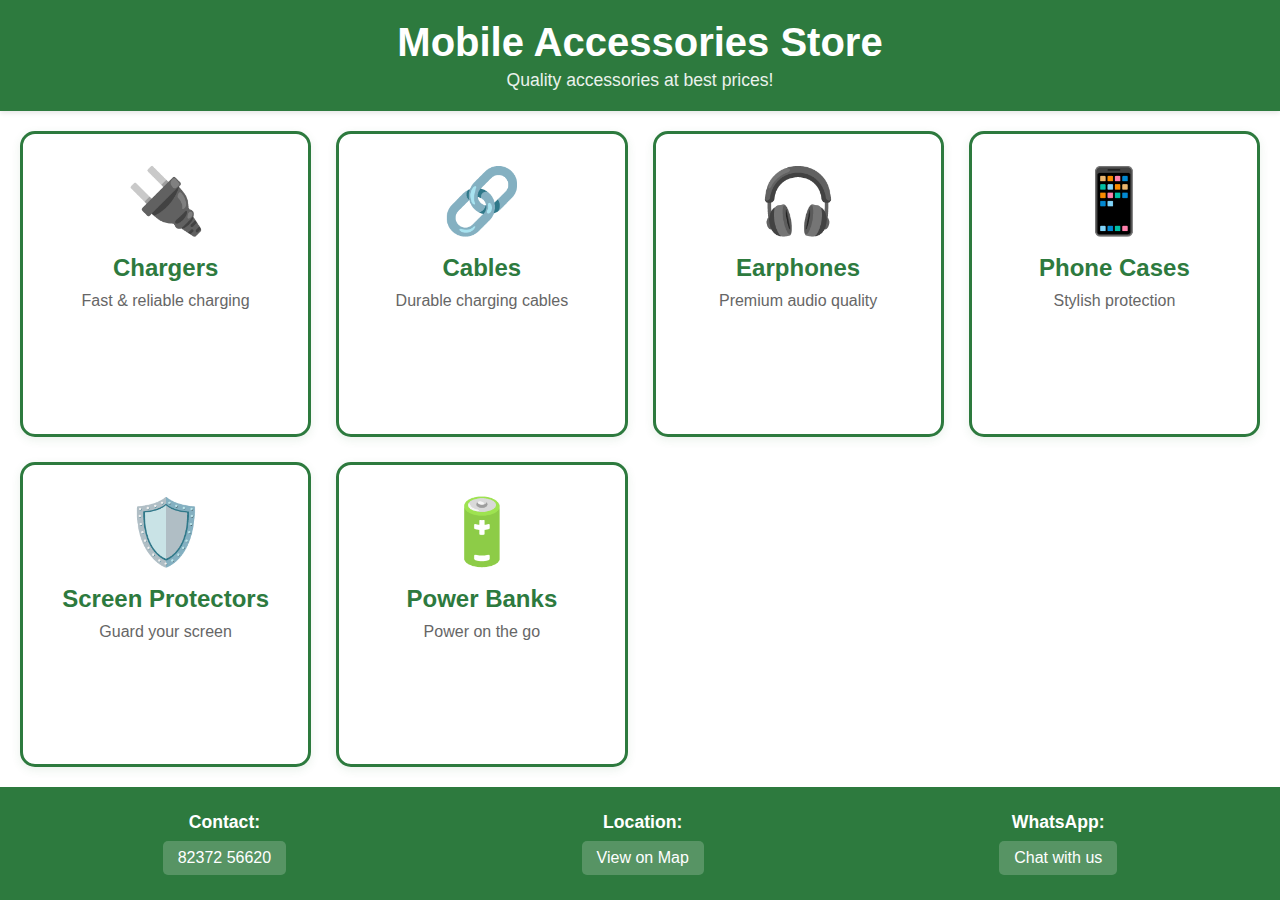
<file: mobile-accessories/index.html>
<!DOCTYPE html>
<html lang="en">
<head>
    <meta charset="UTF-8">
    <meta name="viewport" content="width=device-width, initial-scale=1.0">
    <title>Mobile Accessories - Categories</title>
    <link rel="stylesheet" href="styles.css">
</head>
<body>
    <header>
        <h1>Mobile Accessories Store</h1>
        <p>Quality accessories at best prices!</p>
    </header>

    <main class="categories-container">
        <!-- CATEGORY 1 - COPY FROM HERE -->
        <div class="category-card" onclick="navigateToCategory('chargers.html')">
            <div class="category-icon">🔌</div>
            <h3>Chargers</h3>
            <p>Fast & reliable charging</p>
        </div>
        <!-- TO HERE FOR ADDING NEW CATEGORIES -->

        <!-- CATEGORY 2 - COPY FROM HERE -->
        <div class="category-card" onclick="navigateToCategory('cables.html')">
            <div class="category-icon">🔗</div>
            <h3>Cables</h3>
            <p>Durable charging cables</p>
        </div>
        <!-- TO HERE FOR ADDING NEW CATEGORIES -->

        <!-- CATEGORY 3 - COPY FROM HERE -->
        <div class="category-card" onclick="navigateToCategory('earphones.html')">
            <div class="category-icon">🎧</div>
            <h3>Earphones</h3>
            <p>Premium audio quality</p>
        </div>
        <!-- TO HERE FOR ADDING NEW CATEGORIES -->

        <!-- CATEGORY 4 - COPY FROM HERE -->
        <div class="category-card" onclick="navigateToCategory('cases.html')">
            <div class="category-icon">📱</div>
            <h3>Phone Cases</h3>
            <p>Stylish protection</p>
        </div>
        <!-- TO HERE FOR ADDING NEW CATEGORIES -->

        <!-- CATEGORY 5 - COPY FROM HERE -->
        <div class="category-card" onclick="navigateToCategory('screen-protectors.html')">
            <div class="category-icon">🛡️</div>
            <h3>Screen Protectors</h3>
            <p>Guard your screen</p>
        </div>
        <!-- TO HERE FOR ADDING NEW CATEGORIES -->

        <!-- CATEGORY 6 - COPY FROM HERE -->
        <div class="category-card" onclick="navigateToCategory('power-banks.html')">
            <div class="category-icon">🔋</div>
            <h3>Power Banks</h3>
            <p>Power on the go</p>
        </div>
        <!-- TO HERE FOR ADDING NEW CATEGORIES -->

        <!-- ADD MORE CATEGORIES BY COPYING THE SECTION ABOVE -->
    </main>

    <footer>
        <div class="footer-content">
            <div class="footer-item">
                <strong>Contact:</strong>
                <a href="tel:8237256620">82372 56620</a>
            </div>
            <div class="footer-item">
                <strong>Location:</strong>
                <a href="YOUR_GOOGLE_MAPS_LINK_HERE" target="_blank">View on Map</a>
            </div>
            <div class="footer-item">
                <strong>WhatsApp:</strong>
                <a href="https://wa.me/918237256620" target="_blank">Chat with us</a>
            </div>
        </div>
    </footer>

    <script src="script.js"></script>
</body>
</html>
</file>
<file: mobile-accessories/styles.css>
* {
    margin: 0;
    padding: 0;
    box-sizing: border-box;
}

body {
    font-family: Arial, sans-serif;
    background-color: #ffffff;
    color: #333;
    min-height: 100vh;
    display: flex;
    flex-direction: column;
}

header {
    background-color: #2d7a3e;
    color: white;
    padding: 20px;
    text-align: center;
    box-shadow: 0 2px 5px rgba(0,0,0,0.1);
}

header h1 {
    font-size: 2.5em;
    margin-bottom: 5px;
}

header p {
    font-size: 1.1em;
    opacity: 0.9;
}

.back-button {
    background-color: white;
    color: #2d7a3e;
    border: 2px solid white;
    padding: 10px 20px;
    font-size: 1em;
    cursor: pointer;
    border-radius: 5px;
    margin-top: 10px;
    transition: all 0.3s ease;
}

.back-button:hover {
    background-color: #f0f0f0;
}

main {
    flex: 1;
    padding: 30px 20px;
    max-width: 1400px;
    margin: 0 auto;
    width: 100%;
}

.categories-container {
    display: grid;
    grid-template-columns: repeat(auto-fill, minmax(250px, 1fr));
    gap: 25px;
    padding: 20px;
}

.category-card {
    background: white;
    border: 3px solid #2d7a3e;
    border-radius: 15px;
    padding: 30px;
    cursor: pointer;
    transition: all 0.3s ease;
    box-shadow: 0 3px 10px rgba(45, 122, 62, 0.1);
    text-align: center;
}

.category-card:hover {
    transform: translateY(-8px);
    box-shadow: 0 6px 20px rgba(45, 122, 62, 0.3);
    background-color: #f0f9f2;
}

.category-icon {
    font-size: 4em;
    margin-bottom: 15px;
}

.category-card h3 {
    color: #2d7a3e;
    margin-bottom: 10px;
    font-size: 1.5em;
}

.category-card p {
    color: #666;
    font-size: 1em;
}

.products-container {
    display: grid;
    grid-template-columns: repeat(auto-fill, minmax(280px, 1fr));
    gap: 25px;
    padding: 20px;
}

.product-card {
    background: white;
    border: 2px solid #2d7a3e;
    border-radius: 10px;
    padding: 15px;
    cursor: pointer;
    transition: all 0.3s ease;
    box-shadow: 0 2px 8px rgba(45, 122, 62, 0.1);
}

.product-card:hover {
    transform: translateY(-5px);
    box-shadow: 0 5px 15px rgba(45, 122, 62, 0.3);
}

.product-card img {
    width: 100%;
    height: 250px;
    object-fit: cover;
    border-radius: 8px;
    border: 1px solid #e0e0e0;
    margin-bottom: 15px;
}

.product-card h3 {
    color: #2d7a3e;
    margin-bottom: 10px;
    font-size: 1.3em;
}

.price-container {
    display: flex;
    align-items: center;
    gap: 15px;
}

.original-price {
    color: #999;
    text-decoration: line-through;
    font-size: 1.1em;
}

.sale-price {
    color: #2d7a3e;
    font-size: 1.5em;
    font-weight: bold;
}

.product-detail-container {
    display: grid;
    grid-template-columns: 1fr 1fr;
    gap: 40px;
    padding: 20px;
}

.image-gallery {
    position: relative;
    background: white;
    border: 3px solid #2d7a3e;
    border-radius: 10px;
    padding: 20px;
    max-width: 600px;
    margin: 0 auto;
}

.image-gallery img {
    width: 100%;
    height: 400px;
    object-fit: contain;
    border-radius: 8px;
    display: block;
}

.gallery-btn {
    position: absolute;
    top: 50%;
    transform: translateY(-50%);
    background-color: rgba(45, 122, 62, 0.8);
    color: white;
    border: none;
    padding: 15px 20px;
    font-size: 1.5em;
    cursor: pointer;
    border-radius: 5px;
    transition: background-color 0.3s ease;
}

.gallery-btn:hover {
    background-color: #2d7a3e;
}

.gallery-btn.prev {
    left: 10px;
}

.gallery-btn.next {
    right: 10px;
}

.image-counter {
    text-align: center;
    margin-top: 15px;
    font-size: 1.1em;
    color: #2d7a3e;
    font-weight: bold;
}

.product-info {
    background: white;
    border: 2px solid #2d7a3e;
    border-radius: 10px;
    padding: 30px;
}

.product-info h2 {
    color: #2d7a3e;
    font-size: 2em;
    margin-bottom: 20px;
}

.product-id {
    background-color: #f0f9f2;
    border: 2px solid #2d7a3e;
    padding: 15px;
    border-radius: 8px;
    margin-bottom: 20px;
}

.product-id strong {
    color: #2d7a3e;
    font-size: 1.2em;
}

.id-value {
    color: #d32f2f;
    font-size: 1.3em;
    font-weight: bold;
    margin-left: 10px;
}

.price-detail {
    margin-bottom: 30px;
    display: flex;
    align-items: center;
    gap: 20px;
}

.original-price-detail {
    color: #999;
    text-decoration: line-through;
    font-size: 1.3em;
}

.sale-price-detail {
    color: #2d7a3e;
    font-size: 2em;
    font-weight: bold;
}

.description {
    margin-top: 20px;
}

.description h3 {
    color: #2d7a3e;
    margin-bottom: 15px;
    font-size: 1.5em;
}

.description ul {
    list-style: none;
    padding: 0;
}

.description li {
    padding: 10px 0;
    padding-left: 30px;
    position: relative;
    font-size: 1.1em;
    line-height: 1.6;
}

.description li:before {
    content: "✓";
    position: absolute;
    left: 0;
    color: #2d7a3e;
    font-weight: bold;
    font-size: 1.3em;
}

footer {
    background-color: #2d7a3e;
    color: white;
    padding: 25px;
    margin-top: auto;
}

.footer-content {
    max-width: 1400px;
    margin: 0 auto;
    display: flex;
    justify-content: space-around;
    flex-wrap: wrap;
    gap: 20px;
}

.footer-item {
    text-align: center;
}

.footer-item strong {
    display: block;
    margin-bottom: 8px;
    font-size: 1.1em;
}

.footer-item a {
    color: white;
    text-decoration: none;
    padding: 8px 15px;
    background-color: rgba(255, 255, 255, 0.2);
    border-radius: 5px;
    display: inline-block;
    transition: background-color 0.3s ease;
}

.footer-item a:hover {
    background-color: rgba(255, 255, 255, 0.3);
}

@media (max-width: 768px) {
    .categories-container {
        grid-template-columns: repeat(auto-fill, minmax(150px, 1fr));
        gap: 15px;
        padding: 10px;
    }

    .products-container {
        grid-template-columns: repeat(auto-fill, minmax(200px, 1fr));
        gap: 15px;
        padding: 10px;
    }

    .product-detail-container {
        grid-template-columns: 1fr;
        gap: 20px;
    }

    .image-gallery img {
        height: 300px;
    }

    header h1 {
        font-size: 1.8em;
    }

    .footer-content {
        flex-direction: column;
        align-items: center;
    }

    .category-icon {
        font-size: 3em;
    }
}

@media (max-width: 480px) {
    .categories-container {
        grid-template-columns: 1fr;
    }

    .products-container {
        grid-template-columns: 1fr;
    }

    .product-card img {
        height: 200px;
    }

    .image-gallery img {
        height: 250px;
    }
}
</file>
